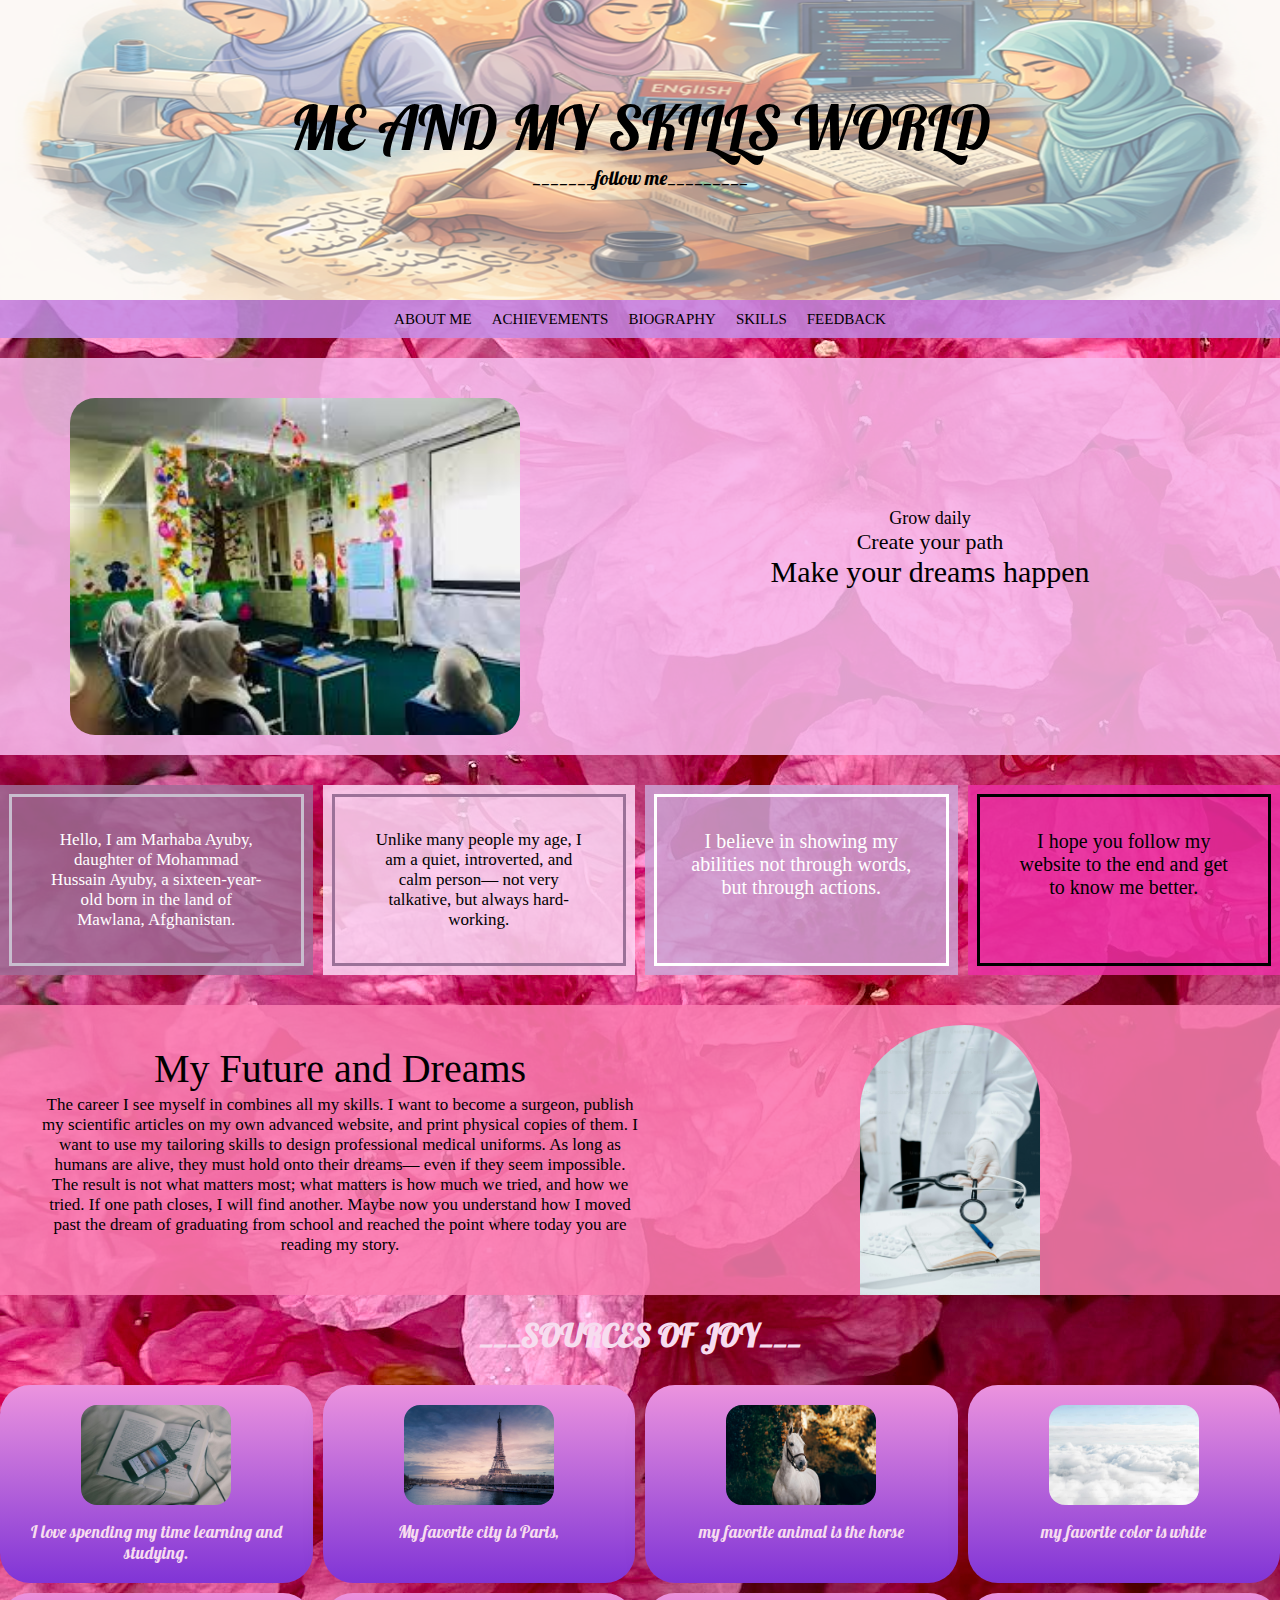
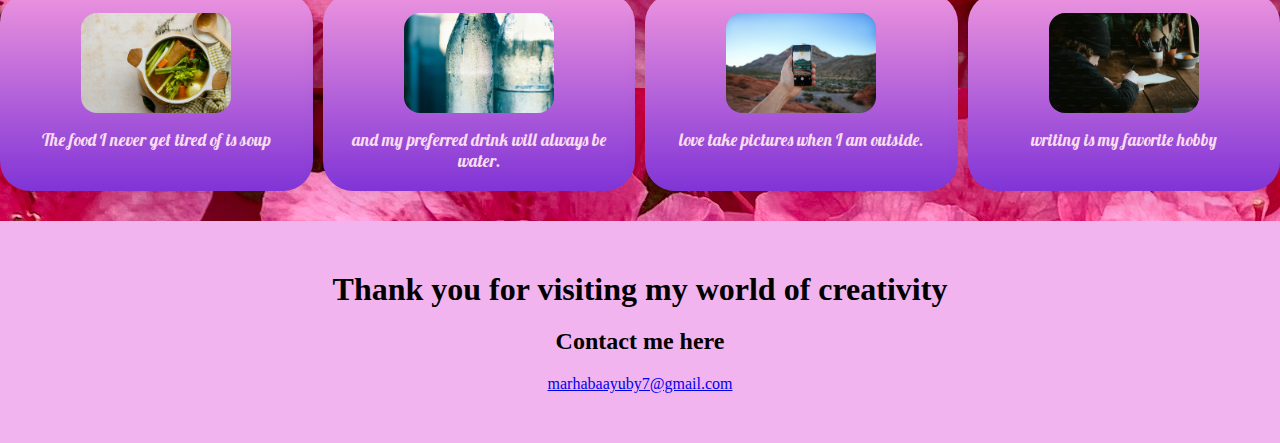
<file: index.html>
<!DOCTYPE html>
<html lang="en">
<head>
    <meta charset="UTF-8">
    <meta name="viewport" content="width=device-width, initial-scale=1.0">
    <title>life</title>
    <link rel="stylesheet" href="style.css">
    <link rel="preconnect" href="https://fonts.googleapis.com">
    <link rel="preconnect" href="https://fonts.gstatic.com" crossorigin>
    <link href="https://fonts.googleapis.com/css2?family=Dancing+Script:wght@400..700&family=Lobster&display=swap" rel="stylesheet">

    
</head>
<body>
   
  <header>
    <div class="header">ME AND MY SKILLS WORLD</div>
    <p class="prag">_______follow me_________</p>
  </header>


  <nav class="nav-one">
    <ul>
        <li><a href="life.html">ABOUT ME</a></li>
        <li><a href="todo.html">ACHIEVEMENTS</a></li>
        <li><a href="index.html">BIOGRAPHY</a></li>
        <li><a href="skill.html">SKILLS</a></li>
        <li><a href="form.html">FEEDBACK</a></li>
    </ul>
  </nav> 


<main>
  <div class="whole-page">


<div class="baner"> 
    <div class="baner-img"><img src="me.jfif" alt="a girl is teaching to students"></div>
    <div class="baner-text">
    <p>Grow daily</p>
    <p>Create your path</p>
    <p>Make your dreams happen</p></div>
</div>


    <div class="continar">
        <div class="box1">
            Hello, I am Marhaba Ayuby, daughter of Mohammad Hussain Ayuby, a sixteen-year-old born in the land of Mawlana, Afghanistan.
        </div>

        <div class="box2">
            Unlike many people my age, I am a quiet, introverted, and calm person— not very talkative, but always hard-working.
        </div>

        <div class="box3">
            I believe in showing my abilities not through words, but through actions.
        </div>

        <div class="box4">
            I hope you follow my website to the end and get to know me better.
        </div>
   </div>

  <div class="baner-dream">
    <div class="dream-text">
            <p> My Future and Dreams</p>
            <p>
            The career I see myself in combines all my skills.
            I want to become a surgeon, publish my scientific articles on my own advanced website, and print physical copies of them.
            I want to use my tailoring skills to design professional medical uniforms.
            As long as humans are alive, they must hold onto their dreams— even if they seem impossible.
          </p>
            <p>
            The result is not what matters most; what matters is how much we tried, and how we tried.
            If one path closes, I will find another.
            Maybe now you understand how I moved past the dream of graduating from school and reached the point where today you are reading my story.
            </p>
          </div>
            <div class="dream-photo"><img src="future.jfif" alt="doctor uniform"></div>
  </div>


  <div class="fov-things">
    <h1 id="tagh">___SOURCES OF JOY___</h1>
    <div class="things">
        <div class="card">
            <img src= "hobby.jfif" alt="a book with mobile">
            <P>I love spending my time learning and studying.</P>
        </div>

        <div class="card">
            
            <img src="paris-tower.jfif" alt="eifal tower">
            <P>My favorite city is Paris,</P>
        </div>

        <div class="card">
            <img src="horse.jfif" alt="a white horse">
           <P> my favorite animal is the horse</P>
        </div>

        <div class="card">
            <img src="white.jfif" alt="lots of cloud">
             <P>my favorite color is white</P>
        </div>

        <div class="card">
            <img src="soup.jfif" alt="a pot of soup">
            <P>The food I never get tired of is soup</P>
        </div>

        <div class="card">
            <img src="water-bottel.jfif" alt="a bottel of water">
            <P> and my preferred drink will always be water.</P>
        </div>
        <div class="card">
            <img src="photo1.jfif" alt="take photo of mountaint">
             <P>love take pictures when I am outside.</P>
        </div>

        <div class=" card">
            <img src="writer.jfif" alt="a girl write home work">
            <P> writing is my favorite hobby</P>
        </div> 
    </div>
    </div>
    
    
    </div>
    </main>
    <footer>
        <h1>Thank you for visiting my world of creativity</h1>
        <h2>Contact me here </h2>
        <div class="footer">
        <a href="mailto:marhabaayuby7@gmail.com">marhabaayuby7@gmail.com</a>
        </div>
    </footer>
</body>

</html>
</file>
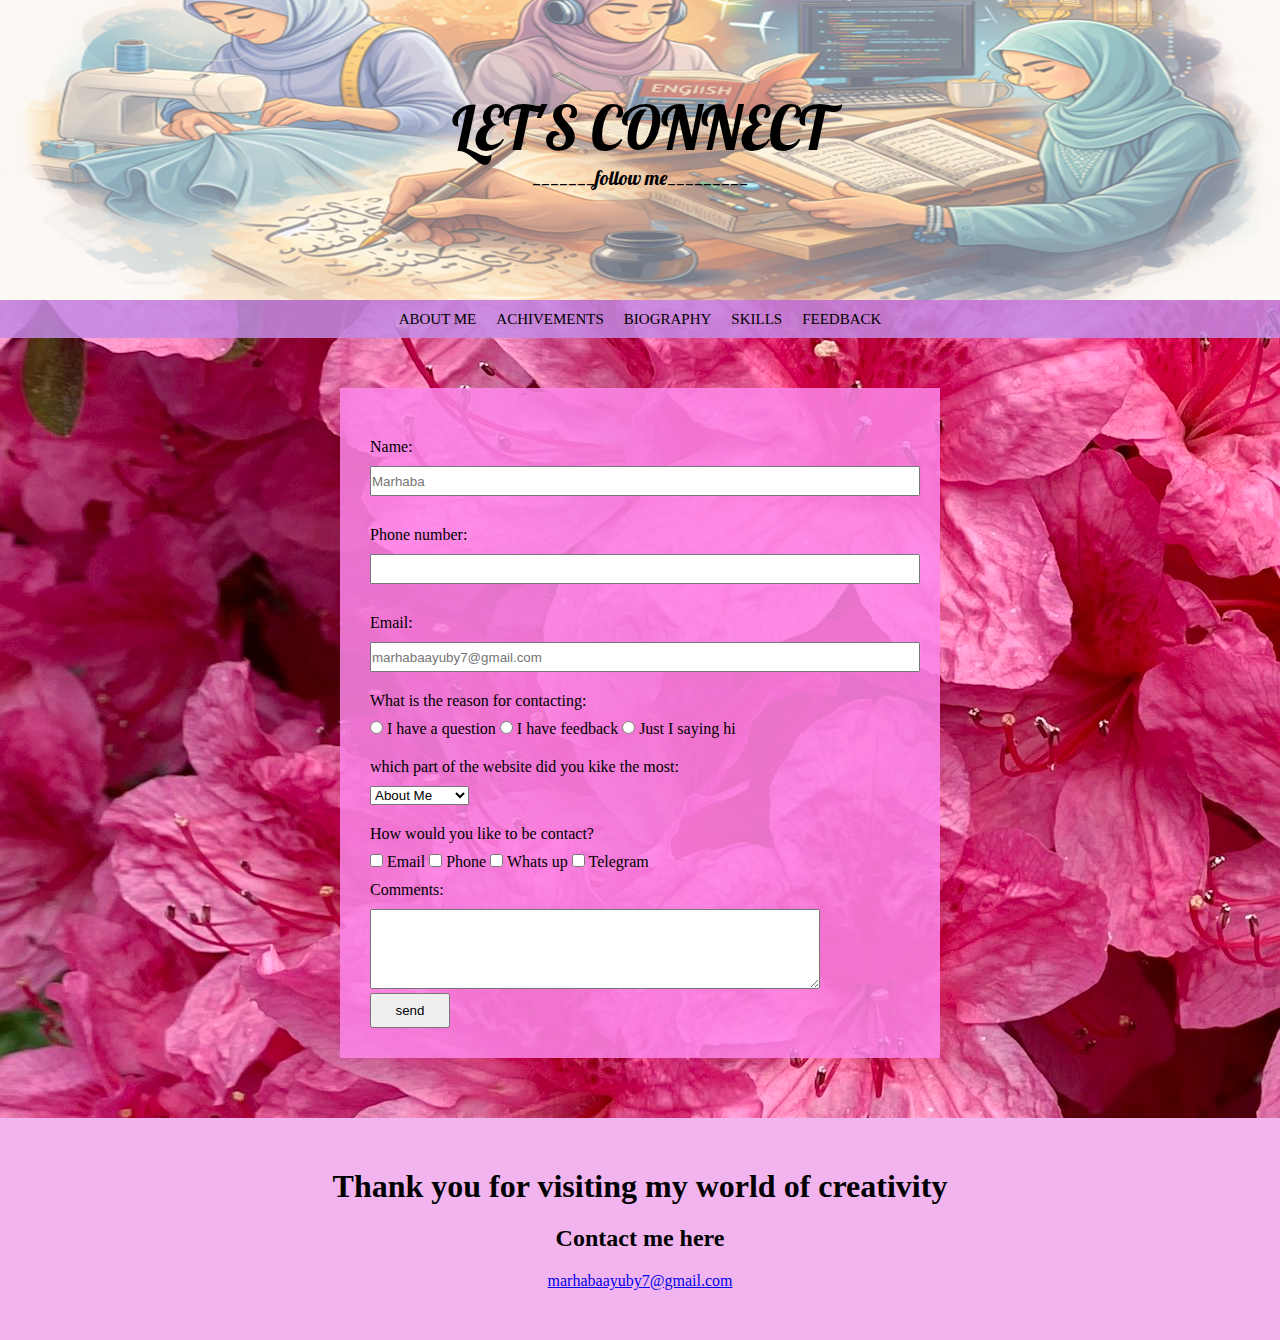
<file: form.html>
<!DOCTYPE html>
<html lang="en">
<head>
    <meta charset="UTF-8">
    <meta name="viewport" content="width=device-width, initial-scale=1.0">
    <title>form</title>
    <link rel="stylesheet" href="style.css">
    <link rel="preconnect" href="https://fonts.googleapis.com">
    <link rel="preconnect" href="https://fonts.gstatic.com" crossorigin>
    <link href="https://fonts.googleapis.com/css2?family=Dancing+Script:wght@400..700&family=Lobster&display=swap" rel="stylesheet">
</head>
<body>
<header>
    <div class="header">LET'S CONNECT</div>
    <p class="prag">_______follow me_________</p>
  </header>


  <nav class="nav-one">
    <ul>
        <li><a href="life.html">ABOUT ME</a></li>
        <li><a href="todo.html">ACHIVEMENTS</a></li>
        <li><a href="index.html">BIOGRAPHY</a></li>
        <li><a href="skill.html">SKILLS</a></li>
        <li><a href="form.html">FEEDBACK</a></li>
    </ul>
    </nav>
  <main>
    
<div class="form">
    <form action="thank.html">
        
<div class="form-one">
            <label for="name">Name:</label>
            <input class="aform" type="text"  placeholder="Marhaba" name="name" id="name" 
            required minlength="2" />
</div >

<div class="form-one">
        <label for="Phone-number">Phone number:</label>
        <input  class="aform" type="tel" name="Phone-number" id="Phone-number" minlength="10" maxlength="100"  />
</div>

<div class="form-one">
        <label for="email">Email:</label>
        <input  class="aform" type="email" placeholder="marhabaayuby7@gmail.com" name="email" id="email"/>
</div>

<div class="form-two">
          <!--this tag for mutipul choise-->
          <label>What is the reason for contacting:</label>
          <input type="radio" name="ali" required id="i have a question" value="i have a question"/>
          <label class="form-two" for="i have a question"> I have a question</label> 

          <input type="radio" name="ali" required  id="i have feedback" value="i have feedback"/>
          <label class="form-two"  for="i have feedback">I have feedback </label>

          <input  type="radio" name="ali" required id="just i saying hi" value="just i saying hi"/>
          <label class="form-two" for="just i saying hi">Just I saying hi</label>

</div>

<div class="form-one">
         <!--this tag use for more info about moultypul choise-->
         <label for="website">which part of the website did you kike the most:</label>
         <select name="website" id="website">
        <option value="about me">About Me</option>
        <option value="skills">Skills</option>
        <option value="achivements">Achivements</option>
        <option value="contact-form">Contactform</option>
        </select>
</div>


<div>       
          <label>How would you like to be contact?</label>
          <input type="checkbox" name="email"  id="my-email" value="my-email"/>
          <label class="form-two" for="my-email"> Email</label> 

          <input type="checkbox" name="Phone" id="Phone" id="Phone" value="Phone"/>
          <label class="form-two"  for="Phone">Phone</label>

          <input  type="checkbox" name="Whats-up" id="Whats-up" value="Whats-up"/>
          <label class="form-two" for="Whats-up">Whats up</label>

          <input  type="checkbox" name="telegram" id="telegram" value="telegram"/>
          <label class="form-two" for="telegram">Telegram</label>
</div>

<div>
        <label for="comments">Comments:</label>
        <textarea id="comments" name="comments"></textarea>
</div>            
<div class="form-five">
         <button type="submit">send</button>
</div>

    </form>
</div>
</main>
<footer>
    
        <h1>Thank you for visiting my world of creativity</h1>
        <h2>Contact me here </h2>
        <div class="footer">
        <a href="mailto:marhabaayuby7@gmail.com">marhabaayuby7@gmail.com</a>
        </div>
    </footer>
</body>

</html>
</file>
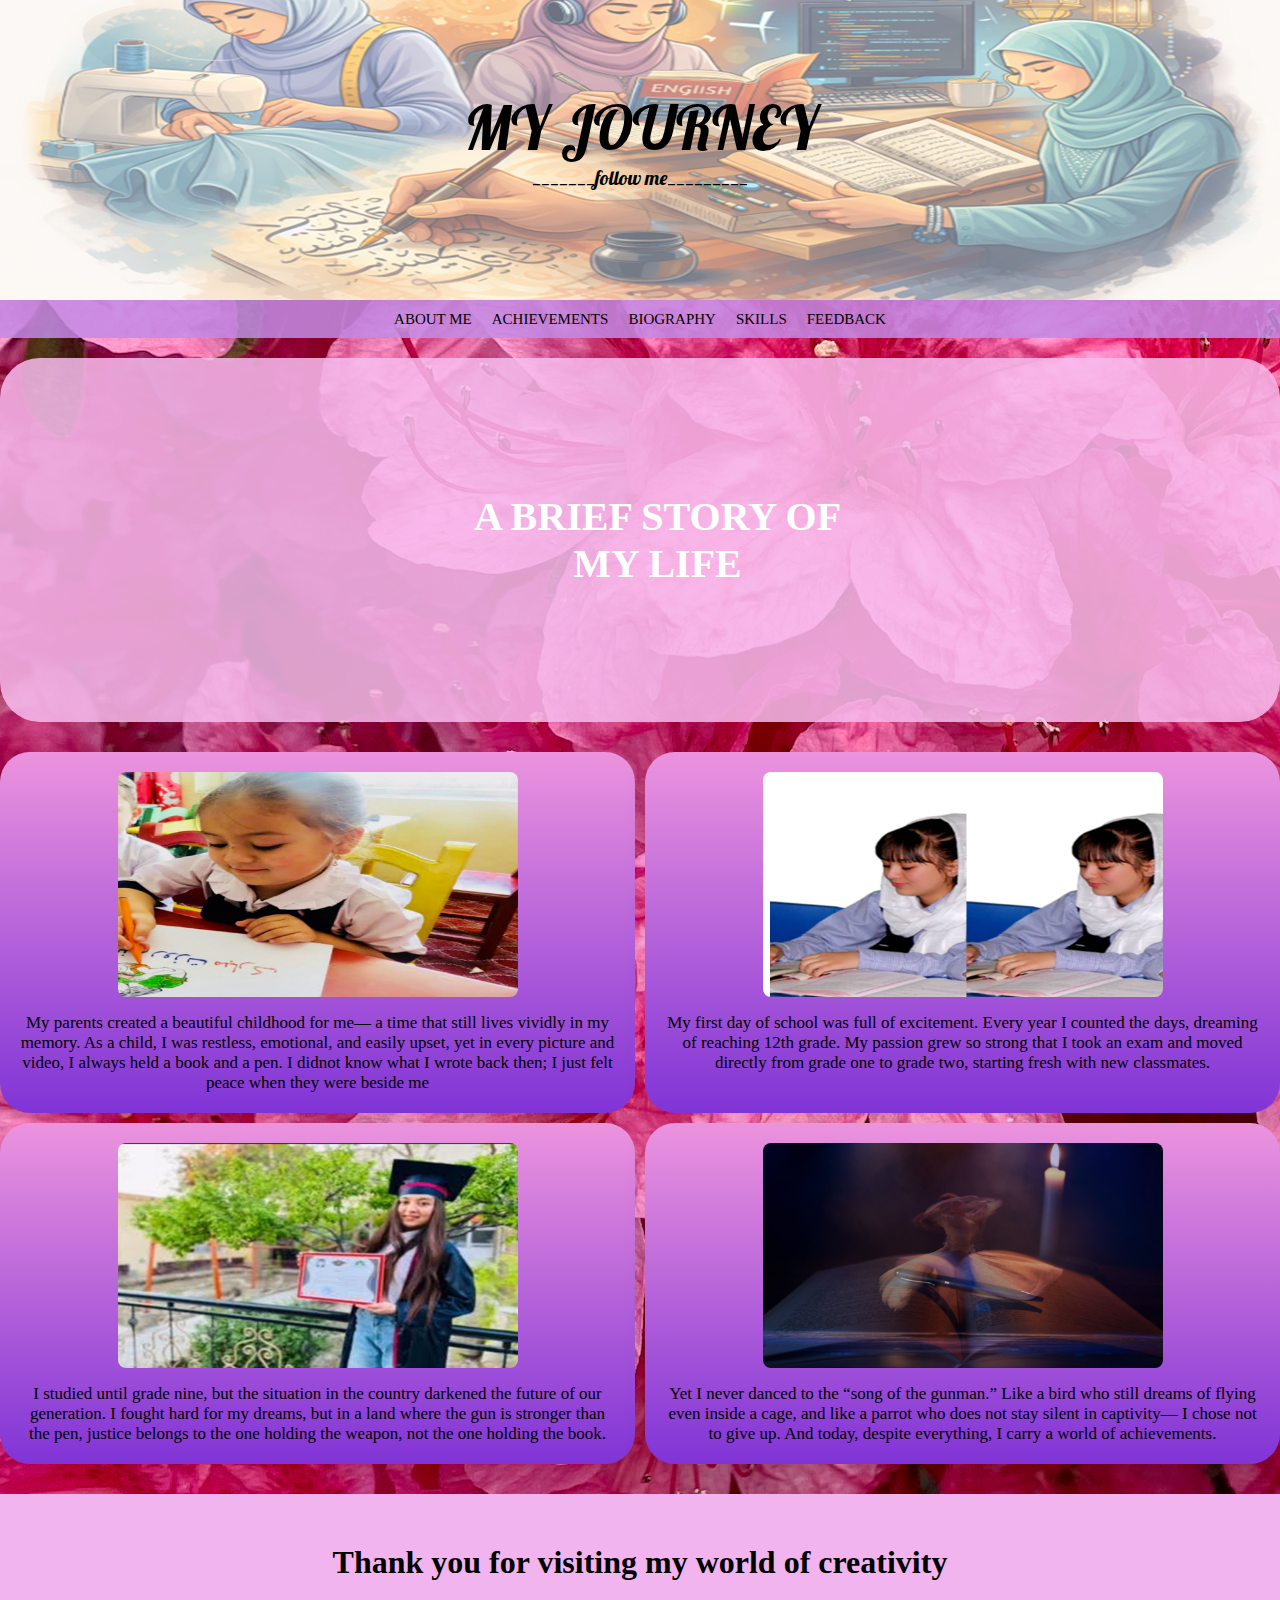
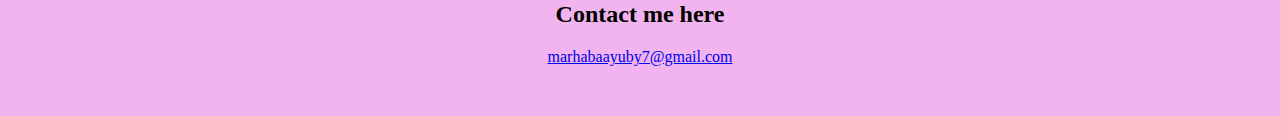
<file: life.html>
<!DOCTYPE html>
<html lang="en">
<head>
    <meta charset="UTF-8">
    <meta name="viewport" content="width=device-width, initial-scale=1.0">
    <title>my life</title>
    <link rel="stylesheet" href="style.css">
    <link rel="preconnect" href="https://fonts.googleapis.com">
    <link rel="preconnect" href="https://fonts.gstatic.com" crossorigin>
    <link href="https://fonts.googleapis.com/css2?family=Dancing+Script:wght@400..700&family=Lobster&display=swap" rel="stylesheet">
</head>
<body>

     
<header>
    <div class="header">MY JOURNEY</div>
    <p class="prag">_______follow me_________</p>
  </header>


  <nav class="nav-one">
    <ul>
       <li><a href="life.html">ABOUT ME</a></li>
        <li><a href="todo.html">ACHIEVEMENTS</a></li>
        <li><a href="index.html">BIOGRAPHY</a></li>
        <li><a href="skill.html">SKILLS</a></li>
        <li><a href="form.html">FEEDBACK</a></li>
    </ul>
    </nav>

  <main>
    <div class="childhood">
      <div class="bio">
      <h1>A BRIEF STORY OF MY LIFE</h1>
    </div>
    <div class="rows">
    <div class="row-one">
      <img src="draw.jpg" alt="a girl studying">
        <p>My parents created a beautiful childhood for me— a time that still lives vividly in my memory.
        As a child, I was restless, emotional, and easily upset, yet in every picture and video, I always held a book and a pen. I didnot know what I wrote back then; I just felt peace when they were beside me</p>
        </div>
        
        <div class="row-one">
        <img src="wrting.png" alt="a girl write home work">
        <p>My first day of school was full of excitement. Every year I counted the days, dreaming of reaching 12th grade. My passion grew so strong that I took an exam and moved directly from grade one to grade two, starting fresh with new classmates.</p>
       </div>


        <div class="row-one">
          <img src="sdf.png" alt="a girl wear gradjuation">
        <p> I studied until grade nine, but the situation in the country darkened the future of our generation. I fought hard for my dreams, but in a land where the gun is stronger than the pen, justice belongs to the one holding the weapon, not the one holding the book.</p>
       </div>

        <div class="row-one">
          <img src="book123.jpg" alt="book and dancer">
        <p>Yet I never danced to the “song of the gunman.”
        Like a bird who still dreams of flying even inside a cage,
        and like a parrot who does not stay silent in captivity—
        I chose not to give up.
        And today, despite everything, I carry a world of achievements.
       </p>
       </div>
    </div>
    </div>
  </main>

<footer>
        <h1>Thank you for visiting my world of creativity</h1>
        <h2>Contact me here </h2>
        <div class="footer">
        <a href="mailto:marhabaayuby7@gmail.com">marhabaayuby7@gmail.com</a>
        </div>
    </footer>
</body>

</html>
</file>
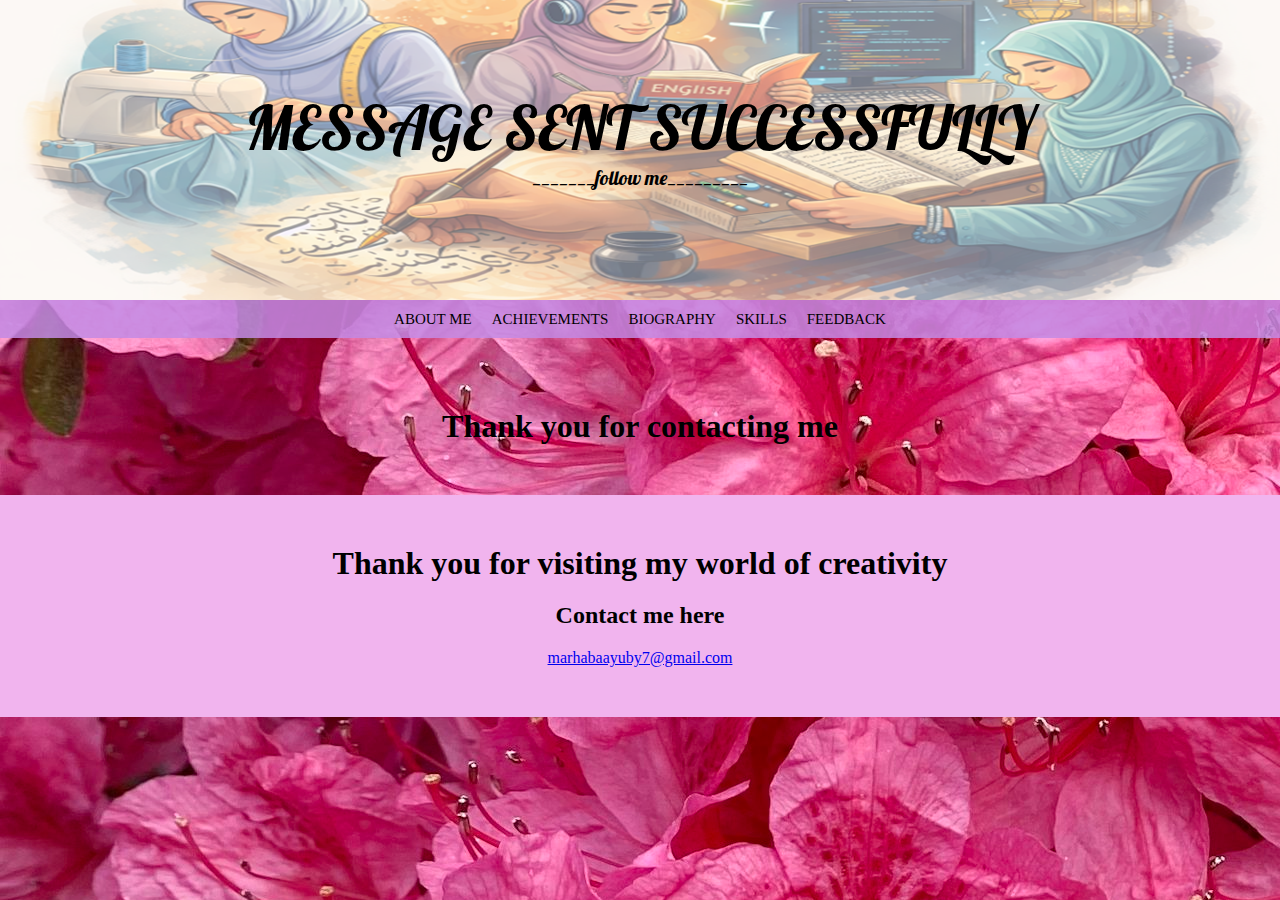
<file: thank.html>
<!DOCTYPE html>
<html lang="en">
<head>
    <meta charset="UTF-8">
    <meta name="viewport" content="width=device-width, initial-scale=1.0">
    <title>Thank-you</title>
    <link rel="stylesheet" href="style.css">
    <link rel="preconnect" href="https://fonts.googleapis.com">
    <link rel="preconnect" href="https://fonts.gstatic.com" crossorigin>
    <link href="https://fonts.googleapis.com/css2?family=Dancing+Script:wght@400..700&family=Lobster&display=swap" rel="stylesheet">
</head>
<body>
<header>
    <div class="header">MESSAGE SENT SUCCESSFULLY</div>
    <p class="prag">_______follow me_________</p>
  </header>


  <nav class="nav-one">
    <ul>
        <li><a href="life.html">ABOUT ME</a></li>
        <li><a href="todo.html">ACHIEVEMENTS</a></li>
        <li><a href="index.html">BIOGRAPHY</a></li>
        <li><a href="skill.html">SKILLS</a></li>
        <li><a href="form.html">FEEDBACK</a></li>
    </ul>
    </nav>
    
        <main>
            <h1 class="h1">Thank you for contacting me</h1>
        </main>
    <footer>
        <h1>Thank you for visiting my world of creativity</h1>
        <h2>Contact me here </h2>
        <div class="footer">
        <a href="mailto:marhabaayuby7@gmail.com">marhabaayuby7@gmail.com</a>
        </div>
    </footer>
</body>
</html>
</file>
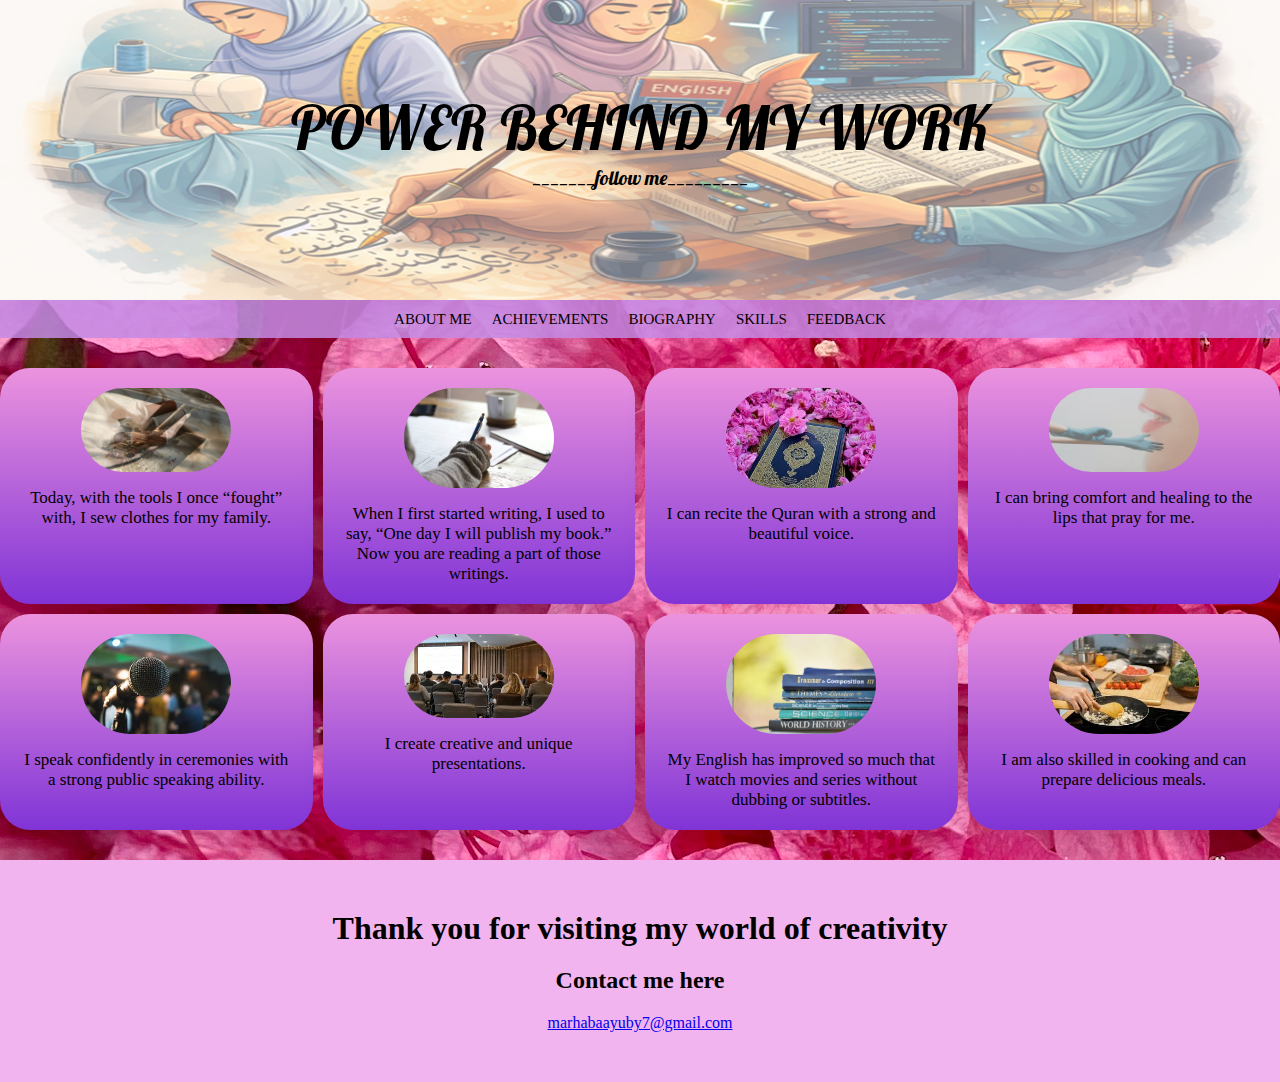
<file: todo.html>
<!DOCTYPE html>
<html lang="en">
<head>
    <meta charset="UTF-8">
    <meta name="viewport" content="width=device-width, initial-scale=1.0">
    <title>todo</title>
    <link rel="stylesheet" href="style.css">
    <link rel="preconnect" href="https://fonts.googleapis.com">
    <link rel="preconnect" href="https://fonts.gstatic.com" crossorigin>
    <link href="https://fonts.googleapis.com/css2?family=Dancing+Script:wght@400..700&family=Lobster&display=swap" rel="stylesheet">
</head>
<body>
<header>
    <div class="header">POWER BEHIND MY WORK</div>
    <p class="prag">_______follow me_________</p>
  </header>


  <nav class="nav-one">
    <ul>
        <li><a href="life.html">ABOUT ME</a></li>
        <li><a href="todo.html">ACHIEVEMENTS</a></li>
        <li><a href="index.html">BIOGRAPHY</a></li>
        <li><a href="skill.html">SKILLS</a></li>
        <li><a href="form.html">FEEDBACK</a></li>
    </ul>
    </nav>

  <main>
  <div class="collection-of-ability">
<div class="lines">

    <div class="line">
        <img src="sewing45.jpg" alt="sewing machine and spool" >
        <p>Today, with the tools I once “fought” with, I sew clothes for my family.</p>
    </div>

    <div class="line">
        <img src="paper.jfif" alt="writing home work" >
        <p>When I first started writing, I used to say, “One day I will publish my book.”
        Now you are reading a part of those writings.</p>
    </div>

    <div class="line">
        <img src="quran11.jfif" alt=" a quran" >
        <p>I can recite the Quran with a strong and beautiful voice.</p>
    </div>

    <div class="line">
        <img src="momm.png" alt="lips" >
        <p>I can bring comfort and healing to the lips that pray for me.</p>
    </div>

    <div class="line">
        <img src="speach.jfif" alt="micraphone" >
        <p>I speak confidently in ceremonies with a strong public speaking ability.</p>
    </div>

    <div class="line">
        <img src="salon.jfif" alt="people in asalon" >
        <p>I create creative and unique presentations.</p>
    </div>

    <div class="line">
        <img src="english.jfif" alt="books" >
        <p>My English has improved so much that I watch movies and series without dubbing or subtitles.</p>
    </div>

    <div class="line">
        <img src="cook.jfif" alt="cooking" >
        <p>I am also skilled in cooking and can prepare delicious meals.</p>
    </div>
</div>
</div>
</main>
<footer>
        <h1>Thank you for visiting my world of creativity</h1>
        <h2>Contact me here </h2>
        <div class="footer">
        <a href="mailto:marhabaayuby7@gmail.com">marhabaayuby7@gmail.com</a>
        </div>
    </footer>
</body>

</html>
</file>
<file: style.css>
*{
     margin: 0;
    padding: 0;
    box-sizing: border-box;
}
body{
    background-image:url(pink.jfif);
}

header{
    /*margin-top: 40px;
    margin-bottom: 40px;*/
    background-size: cover;
    background-repeat: no-repeat;
    background-position: center;
    height: 300px;
    padding-top:90px;
    padding-bottom:20px;
    text-align: center;
    background-image: url(pop.png)
}
img{
    width: 400px;
}
.header{
    font-size: 60px;
    font-family: "Lobster", sans-serif;
}
.prag{
    font-size: 20px;
    font-family: "Lobster", sans-serif;
}
.nav-one ul{
     background-color:  rgba(195, 138, 228, 0.856);
    list-style: none;
    display: flex;
    flex-direction: row;
    align-items: center;
    justify-content:center;
    gap: 20px;
    padding: 10px;
    /*margin-top: 20px;*/
    margin-bottom: 20px;
}
nav ul li a {
    text-decoration: none;
    color: rgb(0, 0, 0);
    text-transform: uppercase;
    font-size: 15px;
}

.baner{
     background-color:  rgba(247, 187, 237, 0.856);
    display: grid;
    grid-template-columns: 1fr 1fr;
    /*align-items: center;*/
    margin-top: 20px;
}
.baner-img img {
  width: 450px;
  display: block;
  border-radius: 25px;
  justify-content: center;
}
.baner-img{
   padding-top:40px;
    padding-left:70px;
    padding-bottom: 20px;
    
}
.baner-text p{
    display: flex;
    flex-direction: column;
    text-align: center;
    font-size: 30px;
}
.baner-text p:nth-child(1){
    font-size: 18px;
}
.baner-text p:nth-child(2){
    font-size: 22px;
}
.baner-text p:nth-child(3){
    font-size: 30px;
}
.baner-text{
    padding: 150px;
    padding-left:20px;
    padding-right: 80px;
    display: flex;
    flex-direction: column;
    align-items: center;
}
.continar{
    display: grid;
    grid-template-columns: repeat(4, 1fr);
    gap: 10px;
    margin-top: 30px;
    margin-bottom: 30px;
}
.continar div:nth-child(1){
     background-color:  rgba(160, 108, 151, 0.856);
    padding: 45px;
    text-align: center;
    color: #ffffff;
    outline: 3px solid #c8bece;
    outline-offset: -12px;
    font-size: 17px;
}
.continar div:nth-child(2){
     background-color:  rgba(252, 215, 244, 0.856);
    padding: 45px;
    text-align: center;
    color: #000;
    outline: 3px solid #9b7198;
    outline-offset: -12px;
    font-size: 17px;
}
.continar div:nth-child(3){
     background-color:  rgba(204, 161, 212, 0.856);
    padding: 45px;
    text-align: center;
    color: #ffffff;
    outline: 3px solid #ffffff;
    outline-offset: -12px;
    font-size: 20px;
}
.continar div:nth-child(4){
     background-color:  rgba(235, 47, 163, 0.856);
    padding: 45px;
    text-align: center;
    color: #000;
    outline: 3px solid #000;
    outline-offset: -12px;
    font-size: 20px;
}
.baner-dream{
     background-color:  rgba(250, 126, 178, 0.856);
    display: grid;
    grid-template-columns: 1fr 1fr;
    align-items: center;
}
.baner-dream .dream-text p{
    display: flex;
    flex-direction: column;
    text-align: center;
    font-size: 17px;
    padding-left: 40px;
    text-align: center;
}
.dream-text p:nth-child(1){
    font-size: 40px;
    padding-bottom: 3px;

}
.dream-photo img{
  width: 200px;
  border-radius: 600px 550px 0 0;
  padding-right: 20px;
  padding-top: 20px;
}
.dream-photo{
     display:flex;
    justify-content: center;
}
.fov-things{
    text-align: center;
    font-family: initial;
    margin-top: 20px;
    font-family: "Lobster", sans-serif;
    color: rgb(247, 220, 239);
}
 .things{  
    display: grid;
    grid-template-columns: repeat(4, 1fr);
    gap: 10px;
    margin-top: 30px;
    margin-bottom: 30px;
 }
 .card{
    background-image: linear-gradient(rgb(236, 147, 222), rgb(128, 52, 214));
    border-radius: 30px;
    text-align: center;
    padding: 20px;
    box-shadow: 0 10px 25px rgba(0, 0 ,0 ,0.08);
 }
 .card img{
    width: 150px;
    align-items: center;
    border-radius: 16px;
    margin-bottom: 12px;
 }
.card p{
    text-align: center;
    font-size: 17px;
}
footer{
    background-color: #f1b4ee;
    padding: 40px;
}
footer h1{
    text-align: center;
    padding: 10px;
}
footer h2{
    text-align: center;
    padding: 10px;
}
footer a{
    text-align: center;
    padding: 10px;
}
.footer{
    text-align: center;
    padding: 10px;
}
/*for skiil page*/
.achievements-contact{
    display: grid;
    grid-template-columns: 3fr 2fr 3fr;
    gap: 40px;
    text-align: center;
    background-color:  rgba(247, 187, 237, 0.856);
    margin-top: 30px;
    margin-bottom: 30px;
}
.achievements-column-left{
    display: flex;
    flex-direction: column;
    align-items: center;
    gap: 25px;
     padding: 20px;
    padding-left: 20px;
}
.achievements-column-right{
    display: flex;
    flex-direction: column;
    gap: 25px;
    padding: 20px;
    padding-left: 20px;
}
.achievements-item{
    display: flex;
    gap: 15px;
    align-items:center;
    grid-column: auto;
    
    
}
.achievements-item img{
    width: 100px;
}
.achievements-image {
    display: flex;
flex-direction: column;
align-items: center;
gap: 30px
;
}
.achievements-image img:nth-child(1){
    width: 500px;
}
.achievements-image img{
height: 300px;
width: 500px;
}
.achievements-item p{
    font-size: 18px;
}
/*to do page*/
.lines{
display: grid;
grid-template-columns: repeat(4, 1fr);
gap: 10px;
margin-top: 30px;
margin-bottom: 30px;
}
.line{
    background-image: linear-gradient(rgb(236, 147, 222), rgb(128, 52, 214));
    border-radius: 30px;
    text-align: center;
    padding: 20px;
    box-shadow: 0 10px 25px rgba(0, 0, 0, 0.08);
 }
 .line img{
    width: 150px;
    align-items: center;
    border-radius: 100px;
    margin-bottom: 12px;
 }
.line p{
    text-align: center;
    font-size: 17px;
}
/* life page*/
.bio{
    background-color:  rgba(247, 187, 237, 0.856);
    display: grid;
    grid-template-columns: 1fr 1fr;
    margin-top: 20px;
    padding-top: 135px;
    padding-bottom:135px;
    padding-left: 450px;
    text-align: center;
    font-size: 20px;
    color: white;
    border-radius: 40px;
}
/*.childhood{
    width: 1000px;
}*/
.rows{
 display: grid;
grid-template-columns: repeat(2, 1fr);
gap: 10px;
margin-top: 30px;
margin-bottom: 30px;   
}
.row-one{
    background-image: linear-gradient(rgb(236, 147, 222), rgb(128, 52, 214));
    border-radius: 30px;
    text-align: center;
    padding: 20px;
    box-shadow: 0 10px 25px rgba(0, 0, 0, 0.08);
}
.row-one p{
    text-align: center;
    font-size: 17px;
}
.row-one img{
    align-items: center;
    border-radius: 8px;
    margin-bottom: 12px;
}
/*form page*/
.form{
    
    width: 600px;
    height: 100%;
    margin-left: auto;
    margin-right: auto;
    margin-bottom: 60px;
    margin-top: 50px;
    padding: 30px;
    background-color:  rgba(253, 134, 233, 0.856);
}

.form-one{
    padding-top:10px ;
    padding-bottom: 10px;
}
.form-two{
    display: inline;
    padding-top:10px ;
    padding-bottom: 10px;
}
label{
    display: block;
    padding-top:10px ;
    padding-bottom: 10px;
}

.aform{
    width: 550px;
    height: 30px;
}
textarea{
   width: 450px;
    height: 80px; 
}
button{
    align-items: center;
    width: 80px;
    height: 35px;
}
.h1{
    padding-top: 50px;
    padding-bottom: 50px;
    text-align: center;
}
</file>
